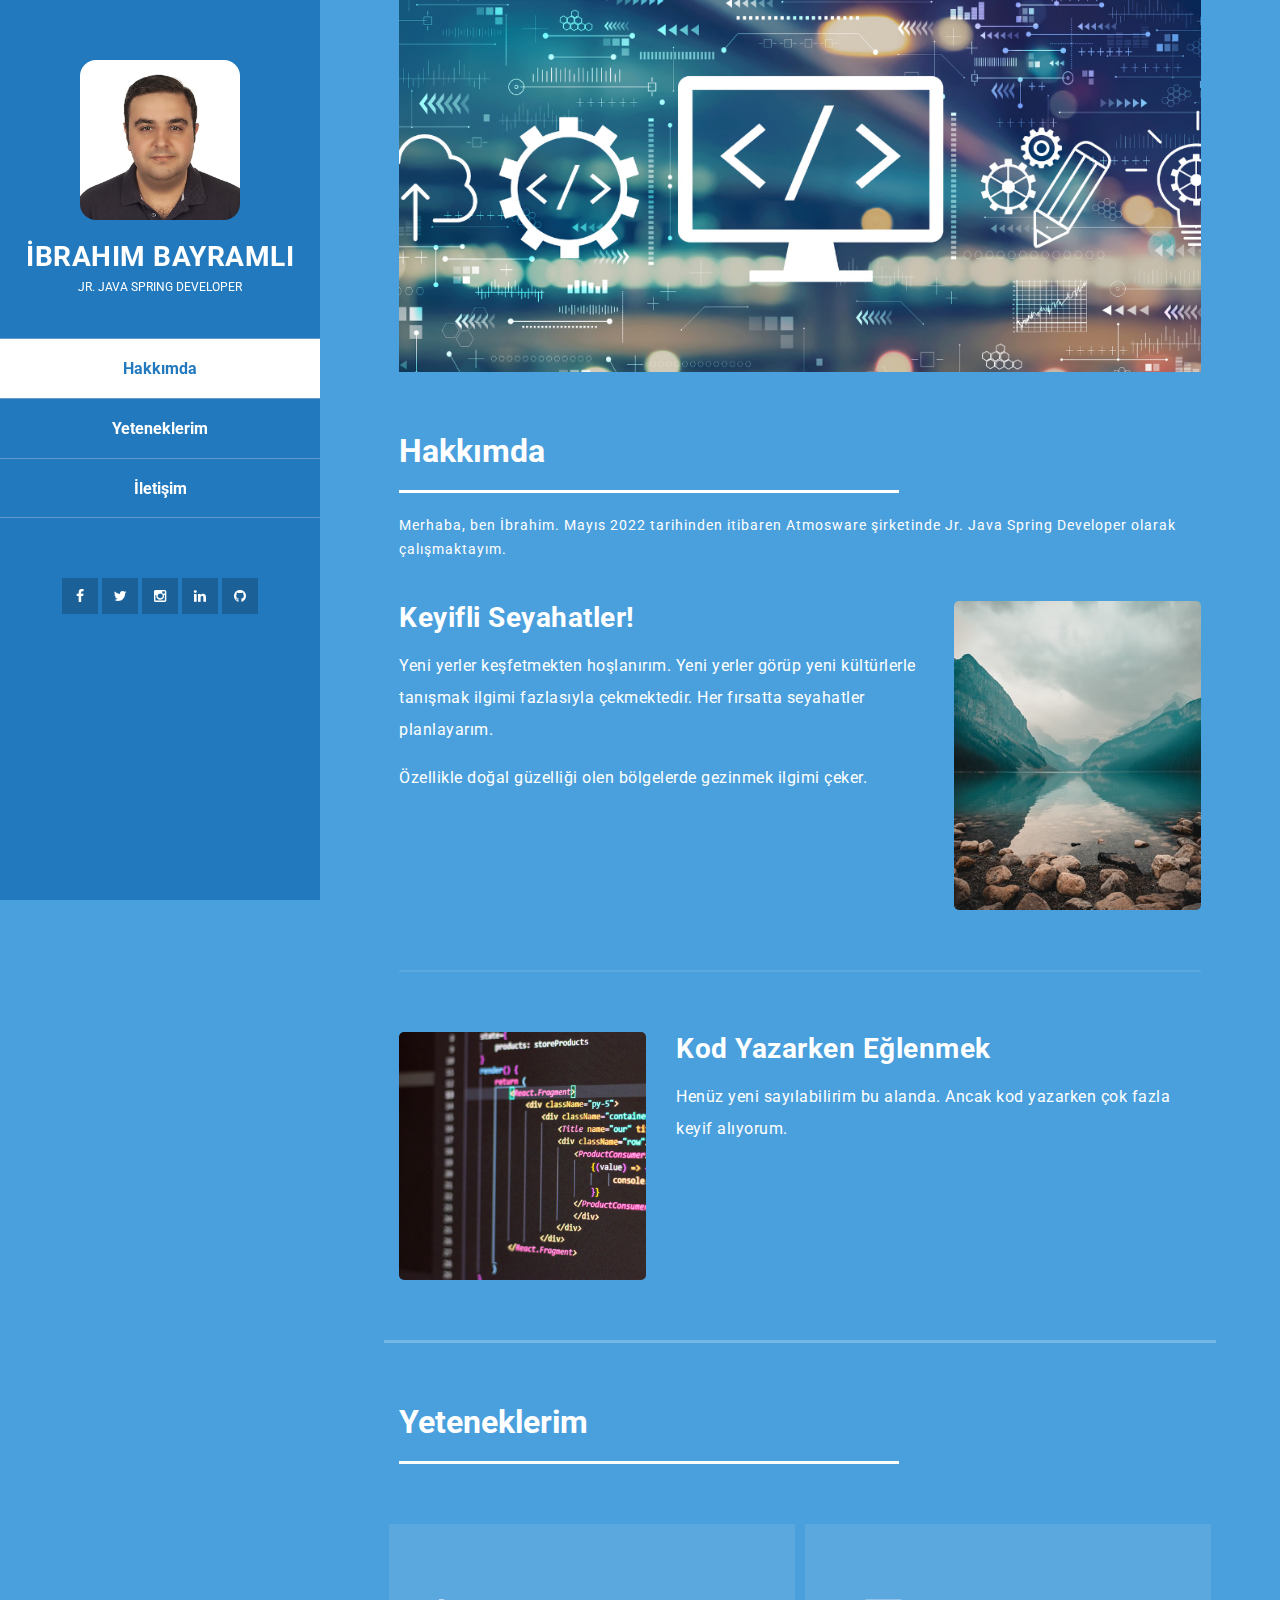
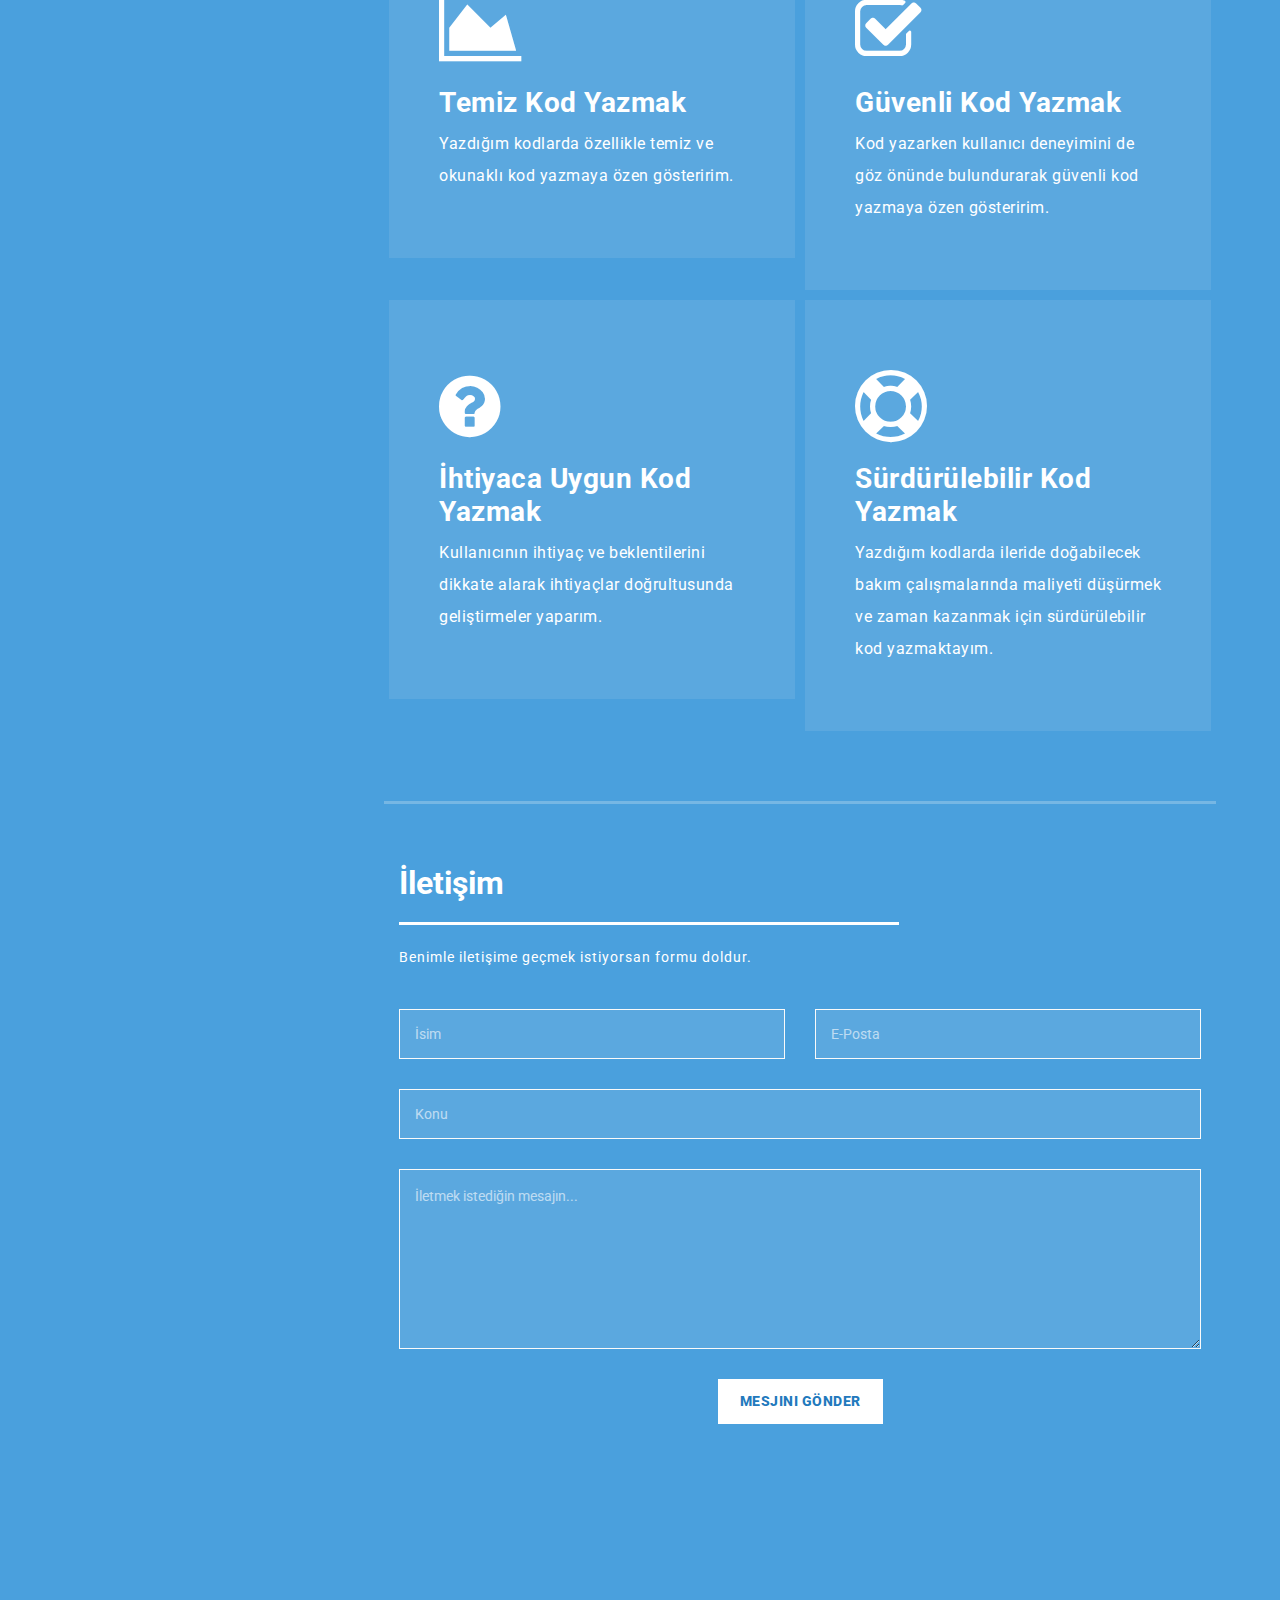
<file: 1-hafta-cuma-odevi-ibrahimbayramli/index.html>
<!DOCTYPE html>
<html lang="en">
  <head>
    <meta charset="utf-8" />
    <meta name="viewport" content="width=device-width, initial-scale=1, shrink-to-fit=no" />
    <title>İbrahim BAYRAMLI</title>
    <meta name="description" content="portfolio" />
    <meta name="author" content="ibrahimbayramli" />
    <!-- Bootstrap core CSS -->
    <link href="vendor/bootstrap/css/bootstrap.min.css" rel="stylesheet" />
    <!-- Additional CSS Files -->
    <link href="https://fonts.googleapis.com/css?family=Lato:100,300,400,700,900" rel="stylesheet" />
    <link rel="stylesheet" href="assets/css/fontawesome.css" />
    <link rel="stylesheet" href="assets/css/tooplate-style.css" />
    <link rel="stylesheet" href="assets/css/owl.css" />
    <link rel="stylesheet" href="assets/css/lightbox.css" />
  </head>
<!--
Tooplate 2116 Blugoon
https://www.tooplate.com/view/2116-blugoon
-->
  <body>
    <div id="page-wraper">
      <!-- Sidebar Menu -->
      <div class="responsive-nav">
        <i class="fa fa-bars" id="menu-toggle"></i>
        <div id="menu" class="menu">
          <i class="fa fa-times" id="menu-close"></i>
          <div class="container">
            <div class="image">
              <a href="#"><img src="assets/images/logo-image.jpg" alt="Blugoon by Tooplate" /></a>
            </div>
            <div class="author-content">
              <h4>İbrahim BAYRAMLI</h4>
              <span>Jr. Java Spring Developer</span>
            </div>
            <nav class="main-nav" role="navigation">
              <ul class="main-menu">
                <li><a href="#section1">Hakkımda</a></li>
                <li><a href="#section2">Yeteneklerim</a></li>
                
                <li><a href="#section4">İletişim</a></li>
              </ul>
            </nav>
            <div class="social-network">
              <ul class="soial-icons">
                <li>
                  <a href="https://www.facebook.com/ibrahim.bayramli/"><i class="fa fa-facebook"></i></a>
                </li>
                <li>
                  <a href="https://twitter.com/i_bayramli"><i class="fa fa-twitter"></i></a>
                </li>
                <li>
                  <a href="https://www.instagram.com/ibrahimbayramli/"><i class="fa fa-instagram"></i></a>
                </li>
                <li>
                  <a href="https://www.linkedin.com/in/ibrahimbayramli/"><i class="fa fa-linkedin"></i></a>
                </li>
                <li>
                  <a href="https://github.com/ibrahimbayramli"><i class="fa fa-github"></i></a>
                </li>
                
              </ul>
            </div>
            
          </div>
        </div>
      </div>

      <section class="section about-me" data-section="section1">
        <div class="container">
        <div class="top-header">
        	<img src="assets/images/title-image.png" alt="aerobic girls" />
        </div>
          <div class="section-heading">
          
            <h2>Hakkımda</h2>
            <div class="line-dec"></div>
            <span>Merhaba, ben İbrahim. Mayıs 2022 tarihinden itibaren Atmosware şirketinde Jr. Java Spring Developer olarak çalışmaktayım.</span>
          </div>
          <div class="right-image-post">
            <div class="row">
 
              <div class="col-md-8">
                <div class="left-text">
                  <h4>Keyifli Seyahatler!</h4>
                  <p>Yeni yerler keşfetmekten hoşlanırım. Yeni yerler görüp yeni kültürlerle tanışmak ilgimi fazlasıyla çekmektedir. Her fırsatta seyahatler planlayarım.</p>
                  <p>
                    Özellikle doğal güzelliği olen bölgelerde gezinmek ilgimi çeker.
                  </p>
                  <p>
                    
                  </p>
                  
                </div>
              </div>
              <div class="col-md-4">
                <div class="right-image">
                  <img src="assets/images/mountain-reflection.jpg" alt="Mountain Reflection" />
                </div>
              </div>
              
            </div>
          </div>
          <div class="left-image-post">
            <div class="row">
            
              <div class="col-md-4">
                <div class="left-image">
                  <img src="assets/images/software.png" alt="Nature Girl" />
                </div>
              </div>
              
              <div class="col-md-8">
                <div class="right-text">
                  <h4>Kod Yazarken Eğlenmek</h4>
                  <p>Henüz yeni sayılabilirim bu alanda. Ancak kod yazarken çok fazla keyif alıyorum. </p>
                  
                  
                </div>
              </div>
              
            </div>
          </div>
        </div>
      </section>

      <section class="section my-services" data-section="section2">
        <div class="container">
          <div class="section-heading">
            <h2>Yeteneklerim</h2>
            <div class="line-dec"></div>
            
          </div>
          <div class="row">
            <div class="col-md-6">
              <div class="service-item">
                <i class="fa fa-area-chart"></i>
                <h4>Temiz Kod Yazmak</h4>
                <p>Yazdığım kodlarda özellikle temiz ve okunaklı kod yazmaya özen gösteririm.</p>
              </div>
            </div>
            <div class="col-md-6">
              <div class="service-item">
                <i class="fa fa-check-square-o"></i>
                <h4>Güvenli Kod Yazmak</h4>
                <p>Kod yazarken kullanıcı deneyimini de göz önünde bulundurarak güvenli kod yazmaya özen gösteririm.</p>
              </div>
            </div>
            <div class="col-md-6">
              <div class="service-item">
                <i class="fa fa-question-circle"></i>
                <h4>İhtiyaca Uygun Kod Yazmak</h4>
                <p>Kullanıcının ihtiyaç ve beklentilerini dikkate alarak ihtiyaçlar doğrultusunda geliştirmeler yaparım.</p>
              </div>
            </div>
            <div class="col-md-6">
              <div class="service-item">
                <i class="fa fa-support"></i>
                <h4>Sürdürülebilir Kod Yazmak</h4>
                <p>Yazdığım kodlarda ileride doğabilecek bakım çalışmalarında maliyeti düşürmek ve zaman kazanmak için sürdürülebilir kod yazmaktayım.</p>
              </div>
            </div>
          </div>
        </div>
      </section>

      <!--  -->

      <section class="section contact-me" data-section="section4">
        <div class="container">
          <div class="section-heading">
            <h2>İletişim</h2>
            <div class="line-dec"></div>
            <span>Benimle iletişime geçmek istiyorsan formu doldur. </span>
          </div>
          <div class="row">
            <div class="right-content">
              <div class="container">
                <form id="contact" action="" method="post">
                  <div class="row">
                    <div class="col-md-6">
                      <fieldset>
                        <input name="name" type="text" class="form-control"
                          id="name" placeholder="İsim" required="" />
                      </fieldset>
                    </div>
                    <div class="col-md-6">
                      <fieldset>
                        <input name="email" type="text" class="form-control"
                          id="email" placeholder="E-Posta" required=""  />
                      </fieldset>
                    </div>
                    <div class="col-md-12">
                      <fieldset>
                        <input name="subject" type="text" class="form-control" 
                          id="subject" placeholder="Konu" required="" />
                      </fieldset>
                    </div>
                    <div class="col-md-12">
                      <fieldset>
                        <textarea name="message" rows="6" class="form-control"
                          id="message" placeholder="İletmek istediğin mesajın..." required="" ></textarea>
                      </fieldset>
                    </div>
                    <div class="col-md-12">
                      <fieldset>
                        <button type="submit" id="form-submit" class="button">
                          Mesjını Gönder
                        </button>
                      </fieldset>
                    </div>
                  </div>
                </form>
              </div>
            </div>
          </div>
        </div>
      </section>
    </div>
    <!-- Scripts -->
    <!-- Bootstrap core JavaScript -->
    <script src="vendor/jquery/jquery.min.js"></script>
    <script src="vendor/bootstrap/js/bootstrap.bundle.min.js"></script>

    <script src="assets/js/isotope.min.js"></script>
    <script src="assets/js/owl-carousel.js"></script>
    <script src="assets/js/lightbox.js"></script>
    <script src="assets/js/custom.js"></script>
    <script>
      //according to loftblog tut
      $(".main-menu li:first").addClass("active");

      var showSection = function showSection(section, isAnimate) {
        var direction = section.replace(/#/, ""),
          reqSection = $(".section").filter(
            '[data-section="' + direction + '"]'
          ),
          reqSectionPos = reqSection.offset().top - 0;

        if (isAnimate) {
          $("body, html").animate(
            {
              scrollTop: reqSectionPos
            },
            800
          );
        } else {
          $("body, html").scrollTop(reqSectionPos);
        }
      };

      var checkSection = function checkSection() {
        $(".section").each(function() {
          var $this = $(this),
            topEdge = $this.offset().top - 80,
            bottomEdge = topEdge + $this.height(),
            wScroll = $(window).scrollTop();
          if (topEdge < wScroll && bottomEdge > wScroll) {
            var currentId = $this.data("section"),
              reqLink = $("a").filter("[href*=\\#" + currentId + "]");
            reqLink
              .closest("li")
              .addClass("active")
              .siblings()
              .removeClass("active");
          }
        });
      };

      $(".main-menu").on("click", "a", function(e) {
        e.preventDefault();
        showSection($(this).attr("href"), true);
      });

      $(window).scroll(function() {
        checkSection();
      });
    </script>
  </body>
</html>
</file>
<file: 1-hafta-cuma-odevi-ibrahimbayramli/assets/css/tooplate-style.css>
/*

Tooplate 2116 Blugoon

https://www.tooplate.com/view/2116-blugoon

*/

@import url(fontawesome.css);
@import url("https://fonts.googleapis.com/css?family=Roboto:100,300,400,700,900");
body {
    font-family: 'Roboto', sans-serif;
	overflow-x: hidden;
}

#page-wraper {
    background: #4AA0DD no-repeat center center fixed;
    -webkit-background-size: cover;
    -moz-background-size: cover;
    -o-background-size: cover;
    background-size: cover;
    width: 100%;
}


/* Basic */


input,
select,
textarea {
    outline: none;
}

a {
	color: #9FF;
    text-decoration: none;
}

a:hover {
	color: #FF0;
	text-decoration: none;
}

p {
	letter-spacing: 0.5px;
    line-height: 2em;
    color: #fff;
}

h4 {
    font-size: 28px;
    font-weight: 700;
    color: #fff;
    letter-spacing: 0.5px;
}

img {
    width: 100%;
    overflow: hidden;
}

ul {
    padding: 0;
    margin: 0;
    list-style: none;
}

ul li {
    display: inline-block;
}

html {
    -webkit-box-sizing: border-box;
    -moz-box-sizing: border-box;
    box-sizing: border-box;
}

*,
*:before,
*:after {
    -webkit-box-sizing: inherit;
    -moz-box-sizing: inherit;
    box-sizing: inherit;
}

.clearfix {
    zoom: 1;
}

.clearfix:before,
.clearfix:after {
    content: "";
    display: table;
}

.clearfix:after {
    clear: both;
}

.container {
    margin: 0 auto;
}

.top-header {
	margin: 0;
	padding: 0;
}

.main-nav {
    text-align: center;
}

.main-nav li:last-child a {
    border-bottom: 1px solid #69C;
}

.main-nav li {
    display: block;
}

.main-nav li a {
    height: 60px;
    line-height: 60px;
    display: inline-block;
    font-size: 16px;
    font-weight: 700;
    color: #fff;
    width: 100%;
    transition: all 0.5s;
    border-top: 1px solid #69C;
}

.main-nav li:hover a,
.main-nav li.active a {
    background: #fff;
    color: #2279BD;
}

/* Sidebar Menu */

.menu .image {
    margin-top: 50px;
}

.menu .image img {
    width: 160px;
    height: 160px;
    border-radius: 10%;
    text-align: center;
}

.menu .author-content {
    margin: 20px 0px 40px 0px;
}

.menu .author-content h4 {
    margin-bottom: 0px;
	text-transform: uppercase;
}

.menu .author-content span {
    font-size: 12px;
    text-transform: uppercase;
    color: #fff;
}

.menu .social-network {
    margin-top: 60px;
}

.menu .social-network ul li {
    margin: 0 3px;
}

.menu .social-network ul li a {
    width: 40px;
    height: 40px;
    display: inline-block;
    text-align: center;
    line-height: 40px;
    background-color: rgba(0, 0, 0, 0.2);
    color: #fff;
    font-size: 14px;
    transition: all 0.5s;
}

.menu .social-network ul li a:hover {
    background-color: #fff;
    color: #2279BD;
}

.menu .copyright-text {
    position: relative;
    margin-top: 60px;
}

.menu .copyright-text p {
    border-top: 1px solid rgba(250, 250, 250, 0.1);
    display: inline-block;
    width: 100%;
    padding-left: 30px;
    padding-right: 30px;
    padding-top: 30px;
    font-size: 13px;
}

.menu:before,
.menu:after {
    content: "";
    display: table;
}

.menu:after {
    clear: both;
}

.menu a {
    text-decoration: none;
    color: inherit;
}

.menu {
    text-align: center;
}

.menu::-webkit-scrollbar {
    display: none;
}

.menu {
    left: 8%;
  -webkit-transition: -webkit-transform 233ms cubic-bezier(0, 0, 0.21, 1);
  -webkit-overflow-scrolling: touch;
  background-color: #2279BD;
  box-sizing: border-box;
  height: 100vh;  
  max-height: 100vh !important;
  max-width: 80vw !important;
  min-width: 45px !important;
  outline: none;
  overflow-x: hidden !important;
  overflow-y: auto !important;
  padding: 0;
  position: fixed !important;
  top: calc(0px);  
  width: 22%;
  will-change: transform;
  z-index: 9999 !important;
}

.menu-toggle {
  color: #fff;
  cursor: pointer;
  font-size: 25px;
  position: fixed;
  right: 25px;
  top: 25px;
}

#menu-toggle {
    z-index: 999;
    cursor: pointer;
    position: fixed;
    top: 0;
    left: 0;
    color: #2279BD;
    background-color: #fff;
    width: 66px;
    height: 66px;
	line-height: 66px;
    text-align: center;
    display: inline-block;
	font-size: 1.3em;
}

.menu-close {
  cursor: pointer;
}

#menu-close {
    cursor: pointer;
    text-align: right;
    color: #2279BD;
    background-color: #fff;
    width: 100%;
    height: 66px;
    text-align: center;
    display: inline-block;
    line-height: 66px;
	font-size: 1.3em;
}


/* Section */

.section {
    color: #fff;
    width: 55%;
    right: 10%;
    left: 35%;
    position: relative;
    min-height: 100vh;
    padding-bottom: 60px;
    border-bottom: 3px solid rgba(250, 250, 250, 0.25);
}

.section-heading {
    text-align: left;
    padding: 60px 0 40px 0;
}

.section-heading h2 {
    font-size: 32px;
    font-weight: 700;
    color: #fff;
}

.section-heading .line-dec {
    max-width: 500px;
    height: 3px;
    background-color: #fff;
    margin: 20px 0;
}

.section-heading span {
    margin-top: 5px;
    font-size: 14px;
    color: #fff;
    letter-spacing: 1px;
}

/* Buttons */

.white-button a {
    display: inline-block;
    padding: 12px 22px;
    background-color: #fff;
    color: #2279BD;
    font-size: 14px;
    font-weight: 800;
    letter-spacing: 0.5px;
    text-transform: uppercase;
    transition: all 0.5s;
}

.white-button a:hover {
    background-color: #2279BD;
    color: #fff;
}

button {
    display: inline-block;
    padding: 12px 22px;
    background-color: #fff;
    color: #2279BD;
    font-size: 14px;
    font-weight: 800;
    letter-spacing: 0.5px;
    text-transform: uppercase;
    transition: all 0.5s;
    border: none;
    outline: none;
    cursor: pointer;
}

button:hover {
    outline: none;
    background-color: #2279BD;
    color: #fff;
}


/* Left & Right Post */

.right-image-post {
    margin-bottom: 60px;
    padding-bottom: 60px;
    border-bottom: 2px solid rgba(250, 250, 250, 0.1);
}

.left-image img,
.right-image img {
    border-radius: 5px;
}

.right-image-post h4,
.left-image-post h4 {
    margin-top: 0px;
}

.right-image-post p,
.left-image-post p {
    margin-top: 20px;
}

.right-image-post .white-button,
.left-image-post .white-button {
    margin-top: 30px;
}


/* Services */

.my-services .col-md-6 {
    padding-left: 5px;
    padding-right: 5px;
}

.service-item {
    margin-bottom: 10px;
    padding: 50px;
    background-color: rgba(250, 250, 250, 0.1);
    transition: all 0.5s;
}

.service-item h4 {
    transition: all 0.5s;
}

.service-item p {
    transition: all 0.5s;
}

.service-item:hover {
    background-color: rgba(250, 250, 250, 1);
}

.service-item:hover h4 {
    color: #1e1e1e;
}

.service-item:hover p {
    color: #4a4a4a;
}

.service-item .service-icon {
    width: 70px;
    height: 70px;
    display: inline-block;
    margin-bottom: 30px;
    background-size: cover;
    background-repeat: no-repeat;
    transition: all 0.5s;
}

.service-item .fa {
	font-size: 72px;
	padding: 20px 0;
	transition: all 0.5s;
}
.service-item:hover .fa {
	color: #000;
}


/* My Work */


.isotope-wrapper {
    position: relative;
    width: 100%;
    margin: auto;
}

.isotope-toolbar input[type="radio"] {
    display: none;
}

.isotope-toolbar span {
    text-transform: capitalize;
    display: inline-block;
    margin-right: 25px;
    padding-bottom: 3px;
    font-size: 18px;
    font-weight: 700;
    border-bottom: 2px solid transparent;
    transform: ease-in-out 0.5s;
    cursor: pointer;
}

.isotope-toolbar input[type="radio"]:checked + span {
    color: #2279BD;
    border-bottom: 2px solid #2279BD;
}

.isotope-box {
    position: relative;
    width: 100%;
}

.isotope-toolbar {
    text-align: center;
    margin: 10px;
}

.isotope-toolbar p {
    border-top: 1px solid #fff;
    padding-top: 15px;
}

.isotope-toolbar a {
    color: #fff;
}

.isotope-item {
    position: relative;
    width: 31%;
    margin: 1%;
}

.isotope-item img {
    top: 0;
    left: 0;
    width: 100%;
    height: 100%;
    border-radius: 5px;
}

.lazyload {
    background: #f7f7f7;
}

.lazyloading {
    background: #f7f7f7 url(//afarkas.github.io/lazysizes/assets/imgs/loader.gif) no-repeat center;
    min-height: 60px;
}

figure.snip1321 {
  overflow: hidden;
  text-align: center;
  -webkit-perspective: 50em;
  perspective: 50em;
}
figure.snip1321 * {
  -webkit-box-sizing: padding-box;
  box-sizing: padding-box;
  -webkit-transition: all 0.2s ease-out;
  transition: all 0.2s ease-out;
}
figure.snip1321 figcaption {
  top: 50%;
  left: 20px;
  right: 20px;
  position: absolute;
  opacity: 0;
  z-index: 1;
}
figure.snip1321 h4 {
    margin-top: 15px;
  margin-bottom: 5px;
  color: #232323;
}
figure.snip1321 span {
    font-size: 14px;
    font-style: italic;
    display: block;
    color: #7a7a7a;
}
figure.snip1321 i {
  position: relative!important;
  font-size: 18px;
  background-color: #2279BD;
  width: 40px;
  height: 40px;
  display: inline-block;
  text-align: center;
  line-height: 40px;
  border-radius: 5px;
  color: #fff;
}
figure.snip1321:after {
  background-color: #ffffff;
  position: absolute;
  content: "";
  display: block;
  top: 20px;
  left: 20px;
  right: 20px;
  bottom: 20px;
  -webkit-transition: all 0.4s ease-in-out;
  transition: all 0.4s ease-in-out;
  -webkit-transform: rotateX(-90deg);
  transform: rotateX(-90deg);
  -webkit-transform-origin: 50% 50%;
  -ms-transform-origin: 50% 50%;
  transform-origin: 50% 50%;
  opacity: 0;
}
figure.snip1321 a {
  left: 0;
  right: 0;
  top: 0;
  bottom: 0;
  z-index: 1;
}
figure.snip1321:hover figcaption,
figure.snip1321.hover figcaption {
  -webkit-transform: translateY(-50%);
  transform: translateY(-50%);
  opacity: 1;
  -webkit-transition-delay: 0.2s;
  transition-delay: 0.2s;
}
figure.snip1321:hover:after,
figure.snip1321.hover:after {
  -webkit-transform: rotateX(0);
  transform: rotateX(0);
  opacity: 0.9;
}


/* Contact */

section.contact-me {
    border-bottom: none;
}

#contact input {
    background-color: rgba(250,250,250,0.1);
    border: 1px solid rgba(250,250,250,1);
    border-radius: 0px;
    margin-bottom: 30px;
    color: #fff;
    font-size: 14px;
    height: 50px;
    width: 100%;
    padding-left: 15px;
}

#contact input:focus {
    outline: none;
    box-shadow: none;
	color: #fff;
}

#contact textarea {
    background-color: rgba(250,250,250,0.1);
    border: 1px solid rgba(250,250,250,1);
    border-radius: 0px;
    margin-bottom: 30px;
    color: #fff;
    font-size: 14px;
    height: 180px;
    max-height: 220px;
    line-height: 40px;
    width: 100%;
    padding-left: 15px;
}

#contact textarea:focus {
    outline: none;
    box-shadow: none;
}

#contact {
    text-align: center;
}

.form-control::placeholder { /* Chrome, Firefox, Opera, Safari 10.1+ */
  color: #FFF;
  opacity: 0.6; /* Firefox */
}

.form-control:-ms-input-placeholder { /* Internet Explorer 10-11 */
  color: #FFF;
}

.form-control::-ms-input-placeholder { /* Microsoft Edge */
  color: #FFF;
}

@media screen and (max-width: 1680px) {
    .menu {
        left: 4%;
    }

    .section {
        color: #fff;
        width: 65%;
        right: 5%;
        left: 30%;
    }
}

@media screen and (max-width: 1680px) and (min-width: 846px) { 
    .menu .social-network ul li a {
        width: 36px;
        height: 36px;
        line-height: 36px;
    }

    .menu .social-network ul li {
        margin: 0;
    }

    .menu .image {
        margin-top: 60px;
    }
}

@media screen and (max-width: 1280px) {
    .menu {
        left: 0%;
    }

    .right-image-post h4,
    .left-image-post h4 {
        margin-top: 0px;
    }

    .right-image-post p,
    .left-image-post p {
        margin-top: 15px;
    }

    .right-image-post .white-button,
    .left-image-post .white-button {
        margin-top: 25px;
    }

}

.menu .container {
    padding-left: 0;
    padding-right: 0;
}

@media screen and (max-width: 1280px) and (min-width: 846px) {
    .menu {
        width: 25%;
    }
}

#menu-toggle,
#menu-close {
    display: none;
}  

@media screen and (max-width: 845px) {        
    #menu-toggle,
    #menu-close {
        display: inline-block;
    }    

    .menu {        
        width: 320px;
        -webkit-transform: translateX(-100%) !important;
        transform: translateX(-100%) !important;
        transition: -webkit-transform 233ms cubic-bezier(0, 0, 0.21, 1);
        transition: transform 233ms cubic-bezier(0, 0, 0.21, 1);
        transition: transform 233ms cubic-bezier(0, 0, 0.21, 1), -webkit-transform 233ms cubic-bezier(0, 0, 0.21, 1);
    }

    .menu .image {
        margin-top: 40px;        
    }

    .menu .image img {
        width: 120px;
        height: 120px;
    }

    .menu .author-content {
        margin: 20px 0px 40px 0px;
    }

    .menu .container {
        padding-left: 15px;
        padding-right: 15px;
    }

    .menu.open {
        display: inline-block;
        -webkit-transform: translateX(0) !important;
                transform: translateX(0) !important;
    }

    .responsive-nav {
        display: inline-block;
    }
    .section {
        width: 94%;
        right: 3%;
        left: 3%;
    }
    .isotope-item {
        width: 94%;
        margin: 3%;
    }
    .left-image-post img {
        margin-bottom: 30px;
    }
    .right-image-post img {
        margin-top: 30px;
    }
    .isotope-item {
        border-bottom: none;
        text-align: center;
    }
    .isotope-toolbar {
        margin-bottom: 20px;
    }
}
</file>
